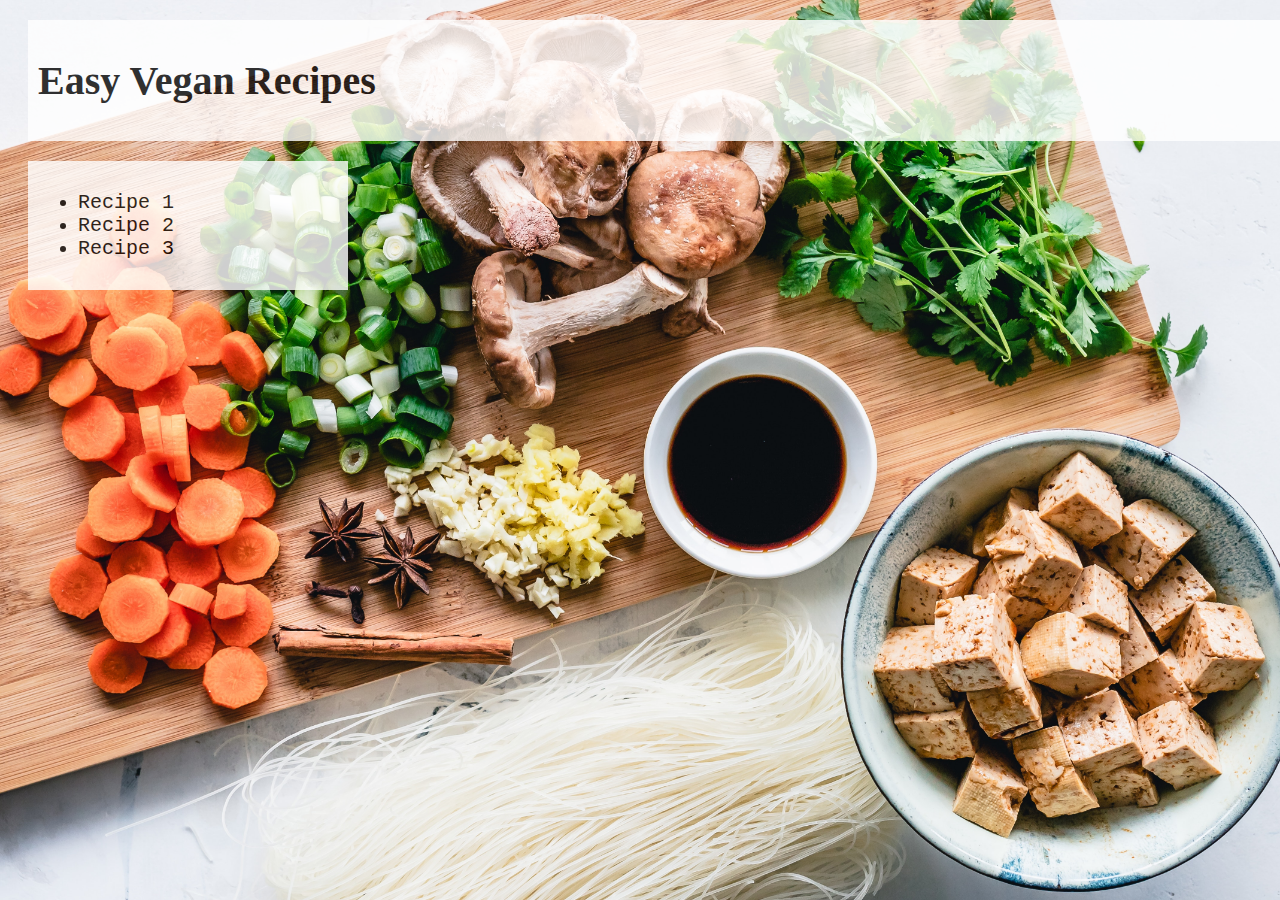
<file: index.html>
<!DOCTYPE html>
<html lang="en">

<head>
    <meta charset="UTF-8">
    <title>Easy Recipes</title>
    <link rel="stylesheet" href="style.css">
</head>

<body class="main"> 
    <div class="title-box">
        <h1 id="web-title">
            Easy Vegan Recipes
        </h1>
    </div>
    <div class="content-box">
        <ul class="content">
            <li>
                <a href="recipes/recipe1.html" class="link">Recipe 1</a>
            </li>
            <li>
                <a href="recipes/recipe2.html" class="link">Recipe 2</a>
            </li>
            <li>
                <a href="recipes/recipe3.html" class="link">Recipe 3</a>
            </li>
        </ul>
    </div>


</body>




</html>
</file>
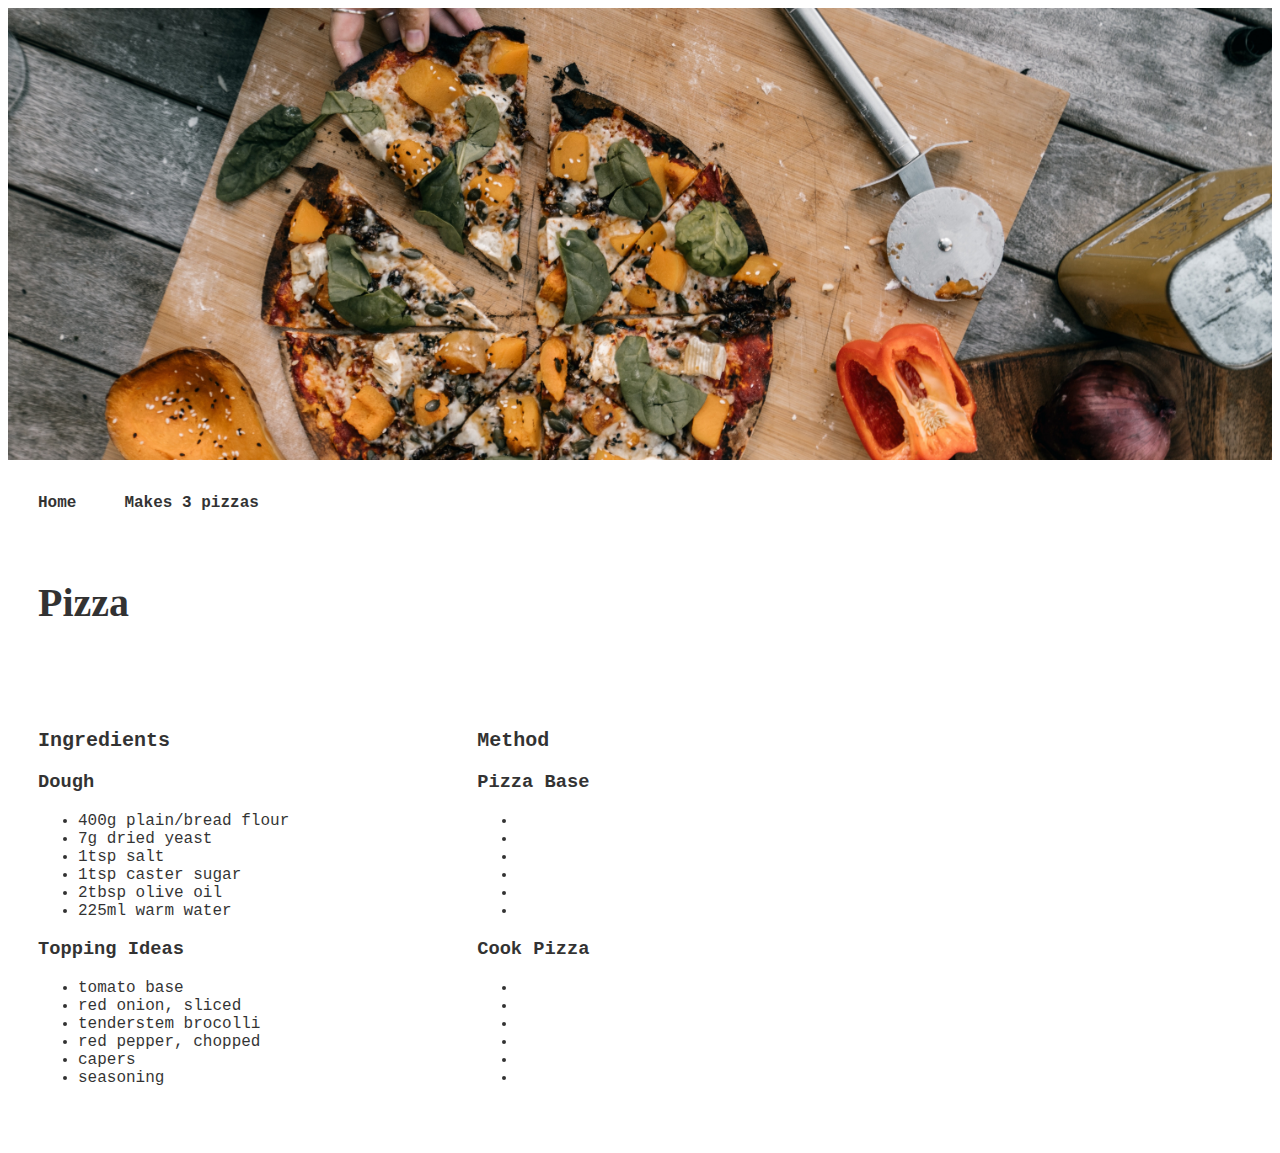
<file: recipes/recipe1.html>
<!DOCTYPE html>
<html lang="en">

<head>
    <meta charset="UTF-8">
    <title>Recipe 1</title>
    <link rel="stylesheet" href="../style.css">
</head>

<header>
    <img class="recipe-image" src="../images/recipe1.jpg">
</header>

<body class="recipe1"> 
    <div class="return">
        <a href="../index.html" class="link">Home</a>&nbsp;&nbsp;&nbsp;&nbsp;&nbsp;Makes 3 pizzas
    </div>
    <div class="title-box">
        <h1 id="recipe-title">
            Pizza
        </h1>
    </div>
    <div class="boxes">
        <div class="ingredient-box">
            <h2 class="ingredients-title">Ingredients</h2>
            <h3 class="ingredients">Dough</h3>
            <ul class="ingredients">
                <li>400g plain/bread flour</li>
                <li>7g dried yeast</li>
                <li>1tsp salt</li>
                <li>1tsp caster sugar</li>
                <li>2tbsp olive oil</li>
                <li>225ml warm water</li>
            </ul>
            <h3 class="ingredients">Topping Ideas</h3>
            <ul class="ingredients">
                <li>tomato base</li>
                <li>red onion, sliced</li>
                <li>tenderstem brocolli</li>
                <li>red pepper, chopped</li>
                <li>capers</li>
                <li>seasoning</li>
            </ul>
        </div>
        <div class="method-box">
            <h2 class="method-title">Method</h2>
            <h3 class="method">Pizza Base</h3>
            <ul class="method">
                <li></li>
                <li></li>
                <li></li>
                <li></li>
                <li></li>
                <li></li>
            </ul>
            <h3 class="method">Cook Pizza</h3>
            <ul class="method">
                <li></li>
                <li></li>
                <li></li>
                <li></li>
                <li></li>
                <li></li>
            </ul>
        </div>

    </div>
    


</body>
</html>
</file>
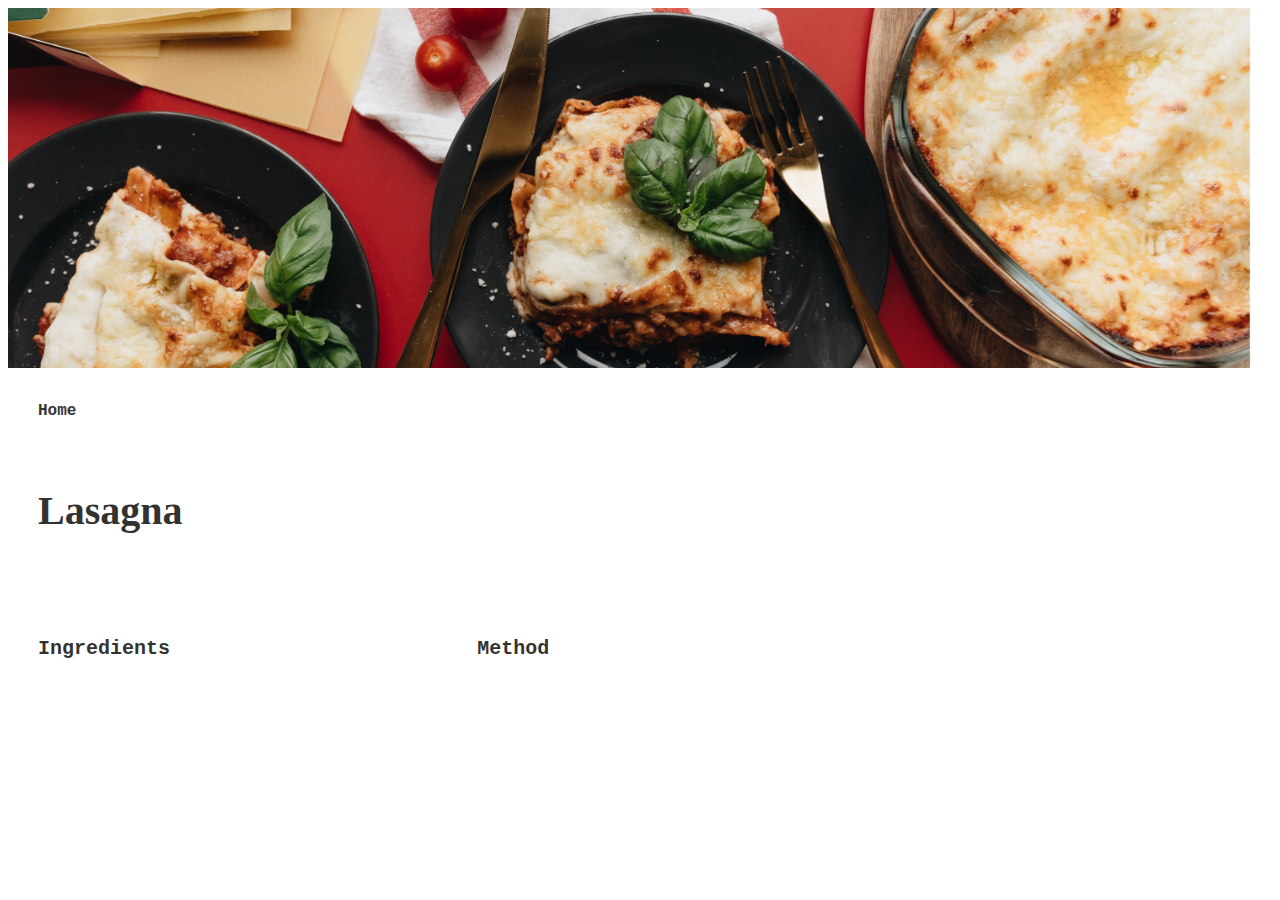
<file: recipes/recipe2.html>
<!DOCTYPE html>
<html lang="en">

<head>
    <meta charset="UTF-8">
    <title>Recipe 2</title>
    <link rel="stylesheet" href="../style.css">
</head>

<header>
    <img class="recipe-image" src="../images/recipe2.jpg">
</header>

<body class="recipe2"> 
    <div class="return">
        <a href="../index.html" class="link">Home</a>
    </div>
    <div class="title-box">
        <h1 id="recipe-title">
            Lasagna
        </h1>
    </div>
    <div class="boxes">
        <div class="ingredient-box">
            <h2 class="ingredients-title">Ingredients</h2>
        </div>
        <div class="method-box">
            <h2 class="method-title">Method</h2>
        </div>

    </div>
    


</body>
</html>
</file>
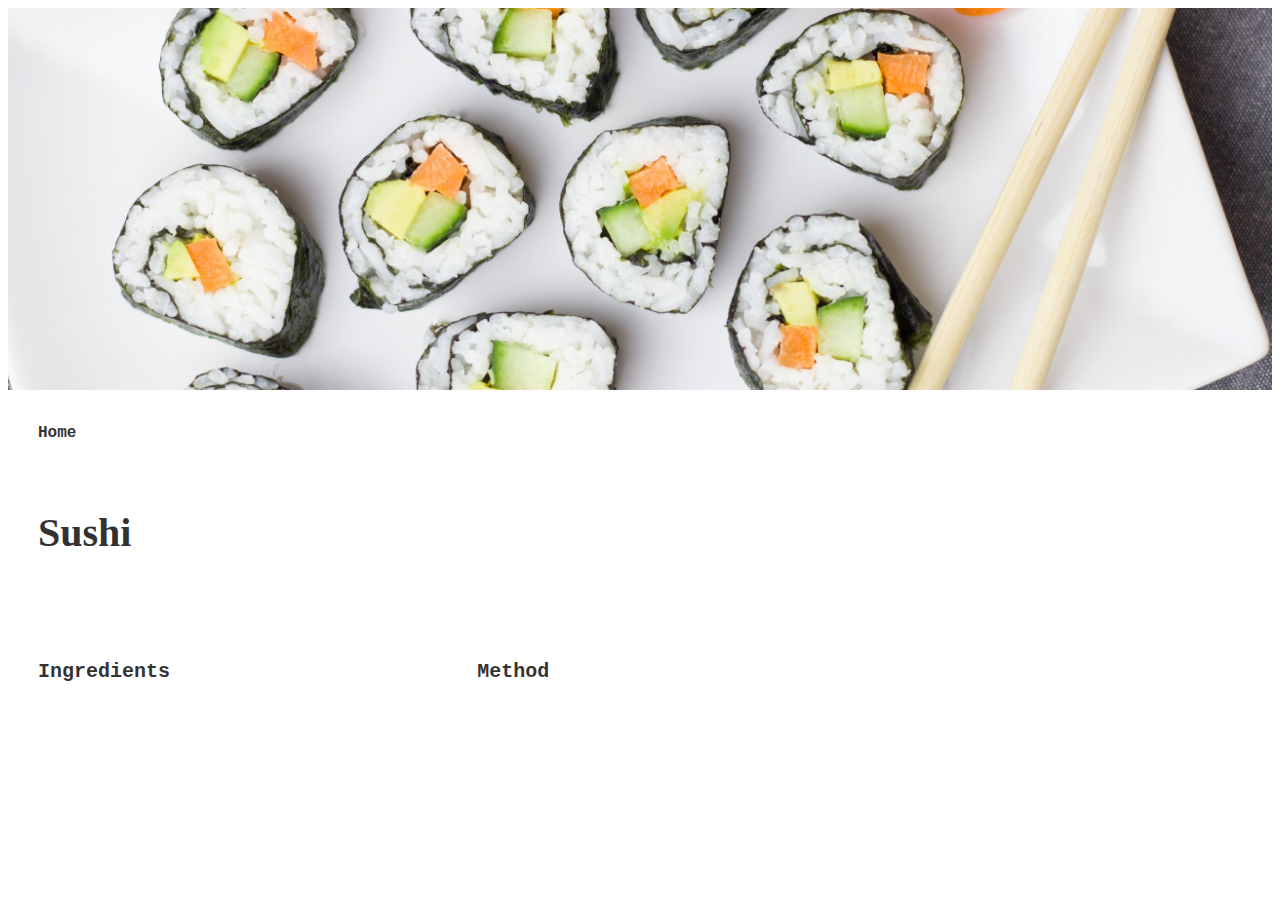
<file: recipes/recipe3.html>
<!DOCTYPE html>
<html lang="en">

<head>
    <meta charset="UTF-8">
    <title>Recipe 3</title>
    <link rel="stylesheet" href="../style.css">
</head>

<header>
    <img class="recipe-image" src="../images/recipe3.jpg">
</header>

<body class="recipe3"> 
    <div class="return">
        <a href="../index.html" class="link">Home</a>
    </div>
    <div class="title-box">
        <h1 id="recipe-title">
            Sushi
        </h1>
    </div>
    <div class="boxes">
        <div class="ingredient-box">
            <h2 class="ingredients-title">Ingredients</h2>
        </div>
        <div class="method-box">
            <h2 class="method-title">Method</h2>
        </div>

    </div>
    


</body>
</html>
</file>
<file: style.css>
body.main {
    background-image: url('images/home_page.jpg');
    background-repeat: no-repeat;
    background-size: 100% auto;
}


#web-title {
    font-family: "Lucida Handwriting", cursive;
    font-size: 250%;
}

#recipe-title {
    font-family: "Lucida Handwriting", cursive;
    font-size: 250%;
}

.title-box, .return {
    width: 100%;
    background-color: white;
    padding: 10px;
    margin: 20px;
    opacity: 0.8;
  }

.content-box {
    width: 300px;
    background-color: white;
    padding: 10px;
    margin: 20px;
    opacity: 0.8;
  }

  .content, .ingredients-title, .method-title {
    font-family: "Lucida Console", monospace;
    font-size: 125%;
  }
  .ingredients, .method {
    font-family: "Lucida Console", monospace;
  }

  .return {
    font-family: "Lucida Console", monospace;
    font-size: 100%;
    font-weight: bold;
  }

  .link {
    text-decoration: none;
  }

  /* unvisited link */
  .link:link {
    color: black;
  }
  
  /* visited link */
  .link:visited {
    color: black;
  }
  
  /* mouse over link */
  .link:hover {
    color: hotpink;
  }
  
  /* selected link */
  .link:active {
    color: blue;
  }

  .recipe-image {
    width: 100%;
    height: auto;
  }

  .ingredient-box {
    width: 300px;
    background-color: white;
    padding: 10px;
    margin: 20px;
    opacity: 0.8;
    flex: 0 0 30%;
  }

  .method-box {
    width: 300px;
    background-color: white;
    padding: 10px;
    margin: 20px;
    opacity: 0.8;
    flex: 70%;
  }

  .boxes {
    display: flex;
  }
</file>
